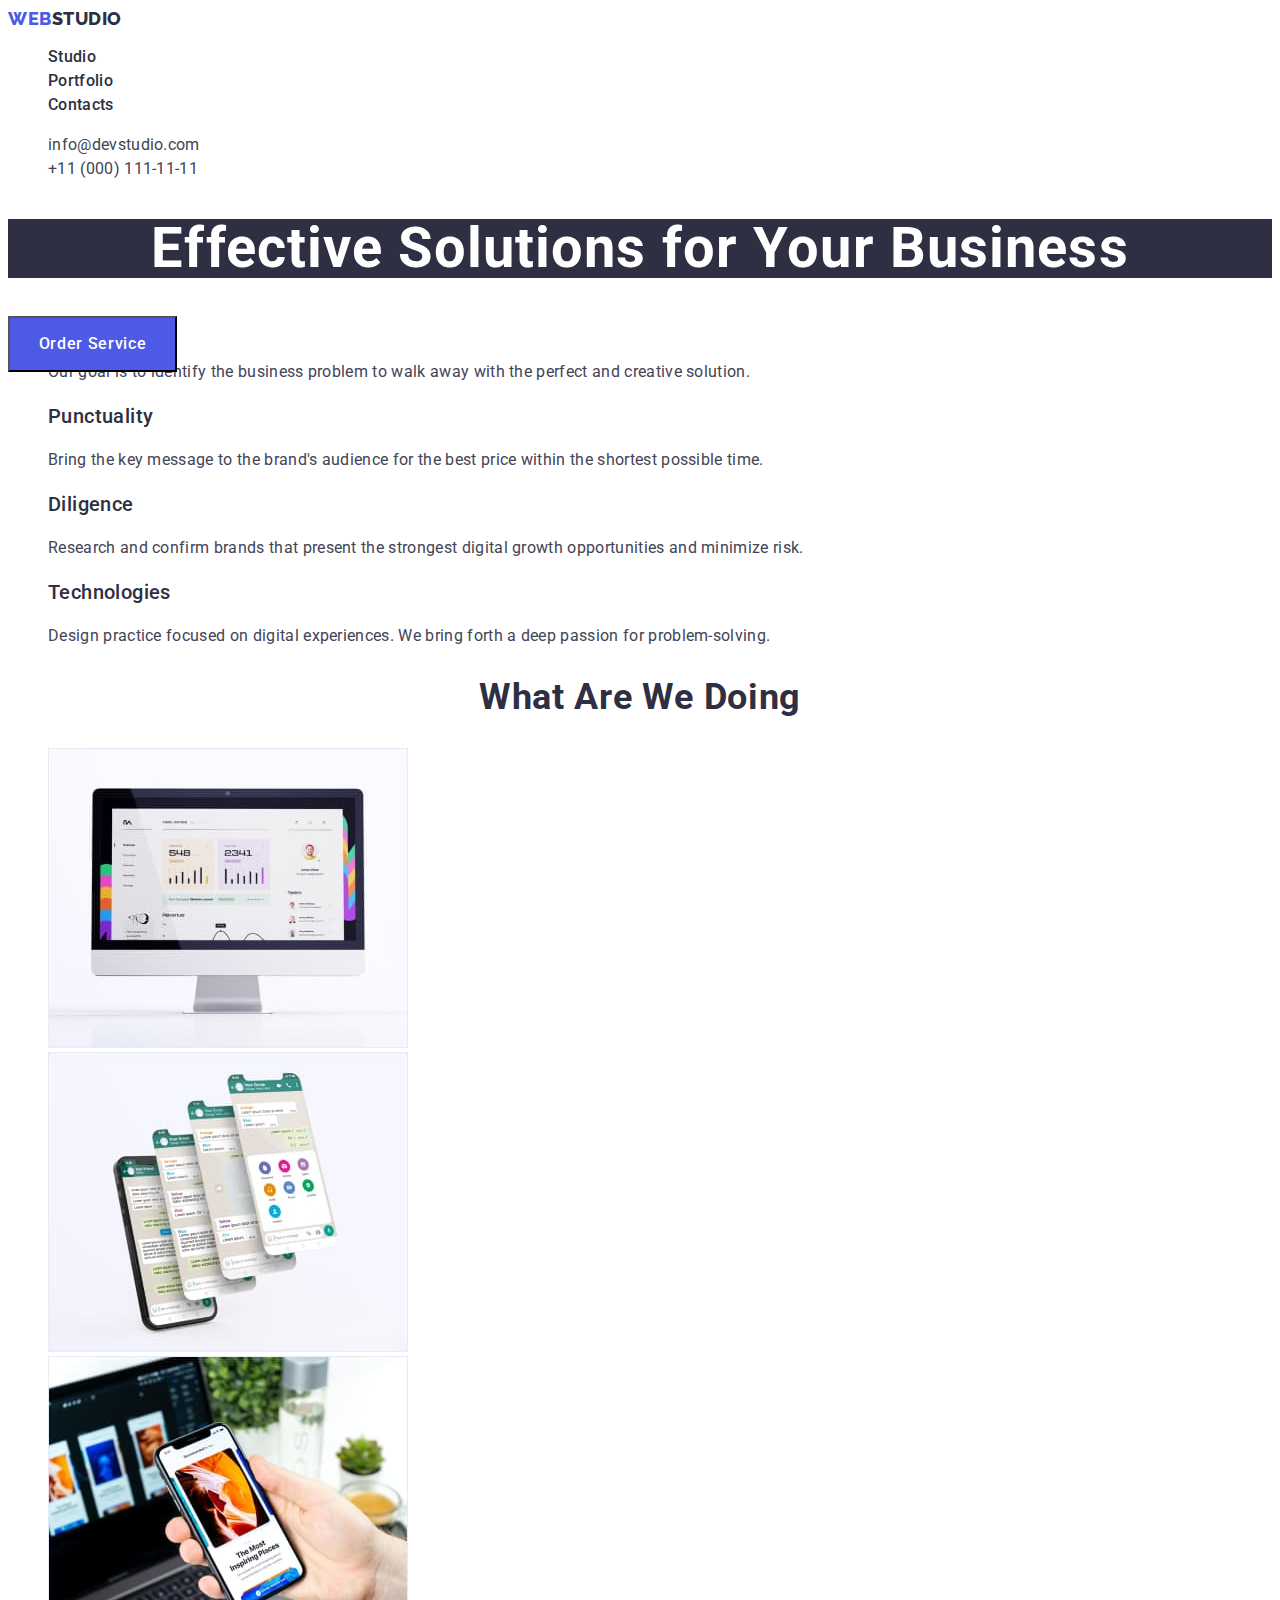
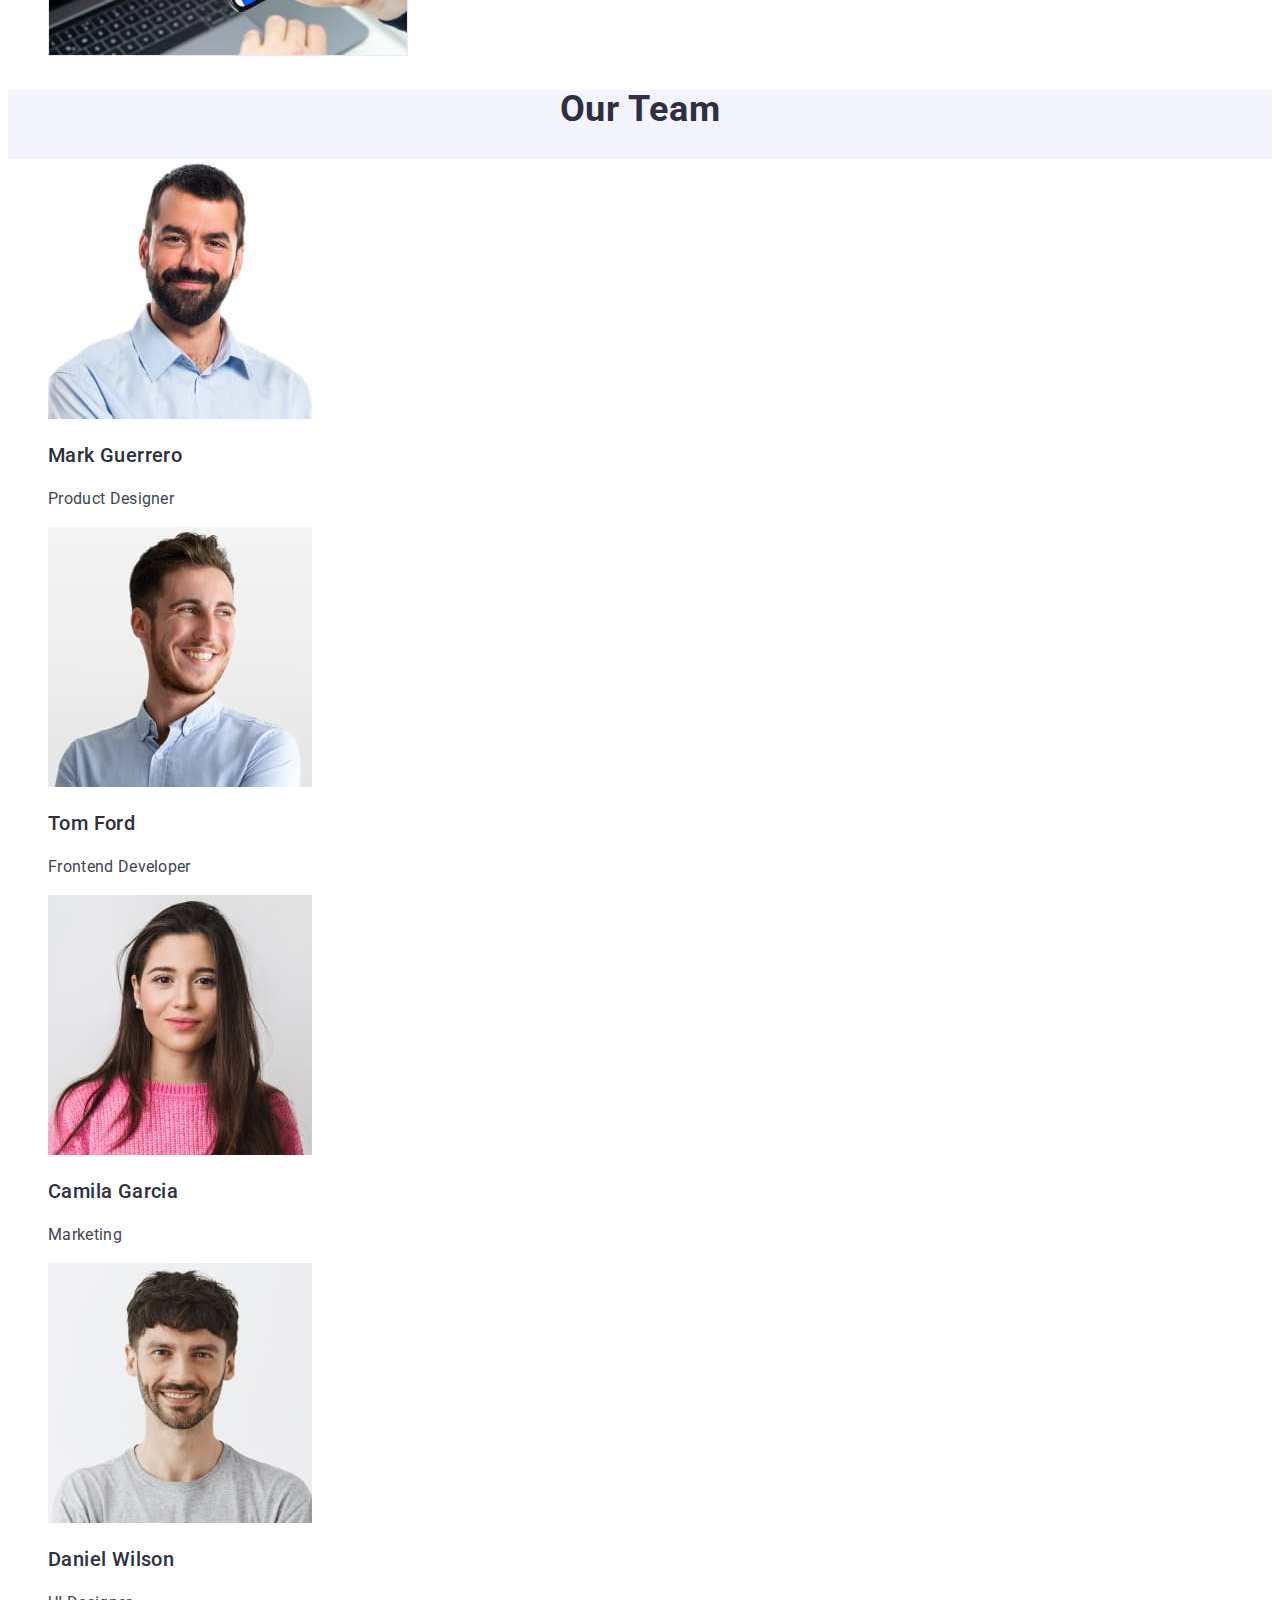
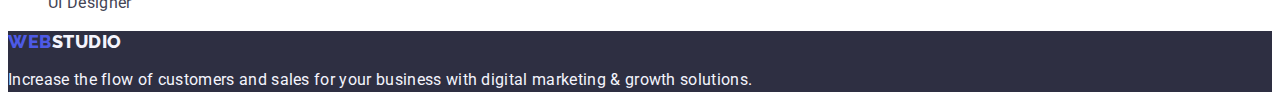
<file: index.html>
<!DOCTYPE html>
<html lang="en">
<head>
    <meta charset="UTF-8">
    <meta http-equiv="X-UA-Compatible" content="IE=edge">
    <meta name="viewport" content="width=device-width, initial-scale=1.0">
    <title>goit-markup-hw-02</title>
    <link rel="preconnect" href="https://fonts.googleapis.com">
    <link rel="preconnect" href="https://fonts.gstatic.com" crossorigin>
    <link href="https://fonts.googleapis.com/css2?family=Roboto:wght@400;500;700&display=swap" rel="stylesheet">
    <link rel="preconnect" href="https://fonts.googleapis.com">
    <link rel="preconnect" href="https://fonts.gstatic.com" crossorigin>
    <link href="https://fonts.googleapis.com/css2?family=Raleway:wght@800&display=swap" rel="stylesheet">
      <link rel="stylesheet" href="./css/styles.css">

</head>

<body class="main-page">
<!--Header-->
<header class="page-header">

<nav class="menu-nav ">

    <a class="logo link "  href="./index.html">Web<span class="logo-text logo-theme-light">Studio</span></a> 
   
    <ul class="menu list">
        <li class="menu-item" >
         <a class="menu-link link" href="./index.html">Studio</a>   
        </li>
        <li class="menu-item">
            <a class="menu-link link"  href="./portfolio.html">Portfolio</a>   
        </li>
        <li class="menu-item">
            <a class="menu-link link" href="">Contacts</a>   
        </li>
    
    </ul> 
</nav>

<address class="page-contact  list ">

    <ul class="contact-list list">
           
        <li class="contact-item list">
            <a class="contact link " href="mailto:info@devstudio.com" >info@devstudio.com</a>  
        </li>
           <li class="contact-item list">
            <a class="contact link" href="tel:+110001111111" >+11 (000) 111-11-11</a> 
           </li>
    </ul>
 </address>
       
        </header>

        <main>
 <!--Hero-->
            <section class="hero">

                <h1 class="hero-text">Effective Solutions for Your Business </h1>

                <button type="button" class="btn"> Order Service</button>
            </section>

   <!--About-->  
       
   <section class="about">

                <h2 class="section-title" hidden > Our Achievements</h2>
                <ul class="about-list list">

                    <li class="about-item">  
                   <h3 class="about-title">Strategy</h3>
                   <p class="about-text" >Our goal is to identify the business
                    problem to walk away with the perfect and creative solution. </p>
                   </li>

                    <li class="about-item">
                    <h3 class="about-title">Punctuality</h3>
    
                     <p class="about-text"> Bring the key message to the brand's audience for the best price within the shortest possible time.</p>
                    </li>

                    <li class="about-item">
                        <h3 class="about-title" > Diligence </h3>
                        <p class="about-text"> Research and confirm brands that present the strongest digital growth opportunities and minimize risk.</p>
                  </li>

                    <li class="about-item">
                        <h3 class="about-title"> Technologies </h3>
                        <p class="about-text">Design practice focused on digital experiences. We bring forth a deep passion for problem-solving.</p>
                  </li>
                </ul>     
           
           
        </section>
        <!--Results-->
        <section class="results">
            <h2 class="section-title"> What are we doing</h2>
            <ul class="results-list list">
     
                <li class="results-item">
                    <img src="./images/card1.img.jpg" alt="programs" width="360" height="300">
                </li>
                <li class="results-item">
                    <img src="./images/card2.img.jpg" alt="application" width="360" height="300">
                </li>
                <li class="results-item">
                    <img src="./images/card3.img.jpg" alt="service" width="360" height="300">
                </li>
             </ul>

        </section>
        <!--Team-->
       <section class="team">
        <h2 class="section-title"> Our Team </h2>
        
            <ul class="team-list list">
            
                <li class="team-item">
                    <img  src="./images/mark.img.jpg" alt="Mark" width="264" height="260">
                    <h3  class="team-name">Mark Guerrero</h3>
                    <p class="team-place">Product Designer</p>
                </li>
                <li class="team-item">
                    <img src="./images/tom.img.jpg" alt="Tom" width="264" height="260">
                    <h3 class="team-name">Tom Ford</h3>
                    <p class="team-place">Frontend Developer</p>
                </li>
                <li class="team-item">
                    <img  src="./images/camila.img.jpg" alt="Camila" width="264" height="260">
                    <h3 class="team-name" > Camila Garcia</h3>
                    <p class="team-place">Marketing</p>
                </li>
                <li class="team-item">
                    <img src="./images/daniel.img.jpg" alt="Daniel" width="264" height="260">
                    <h3 class="team-name">Daniel Wilson</h3>
                    <p class="team-place"> UI Designer </p>
                </li>
             </ul>
    
        
       </section>
     </main>

   
 

    <!--Footer-->
    <footer class="footer">

        <a class="logo link "  href="./index.html">Web<span class="logo-text-footer logo-theme-dark">Studio</span></a> 
        
        <p class="footer-text">Increase the flow of customers and sales for your business with digital marketing & growth solutions. </p>
      
       
      </footer>
    
</body>
</html>
</file>
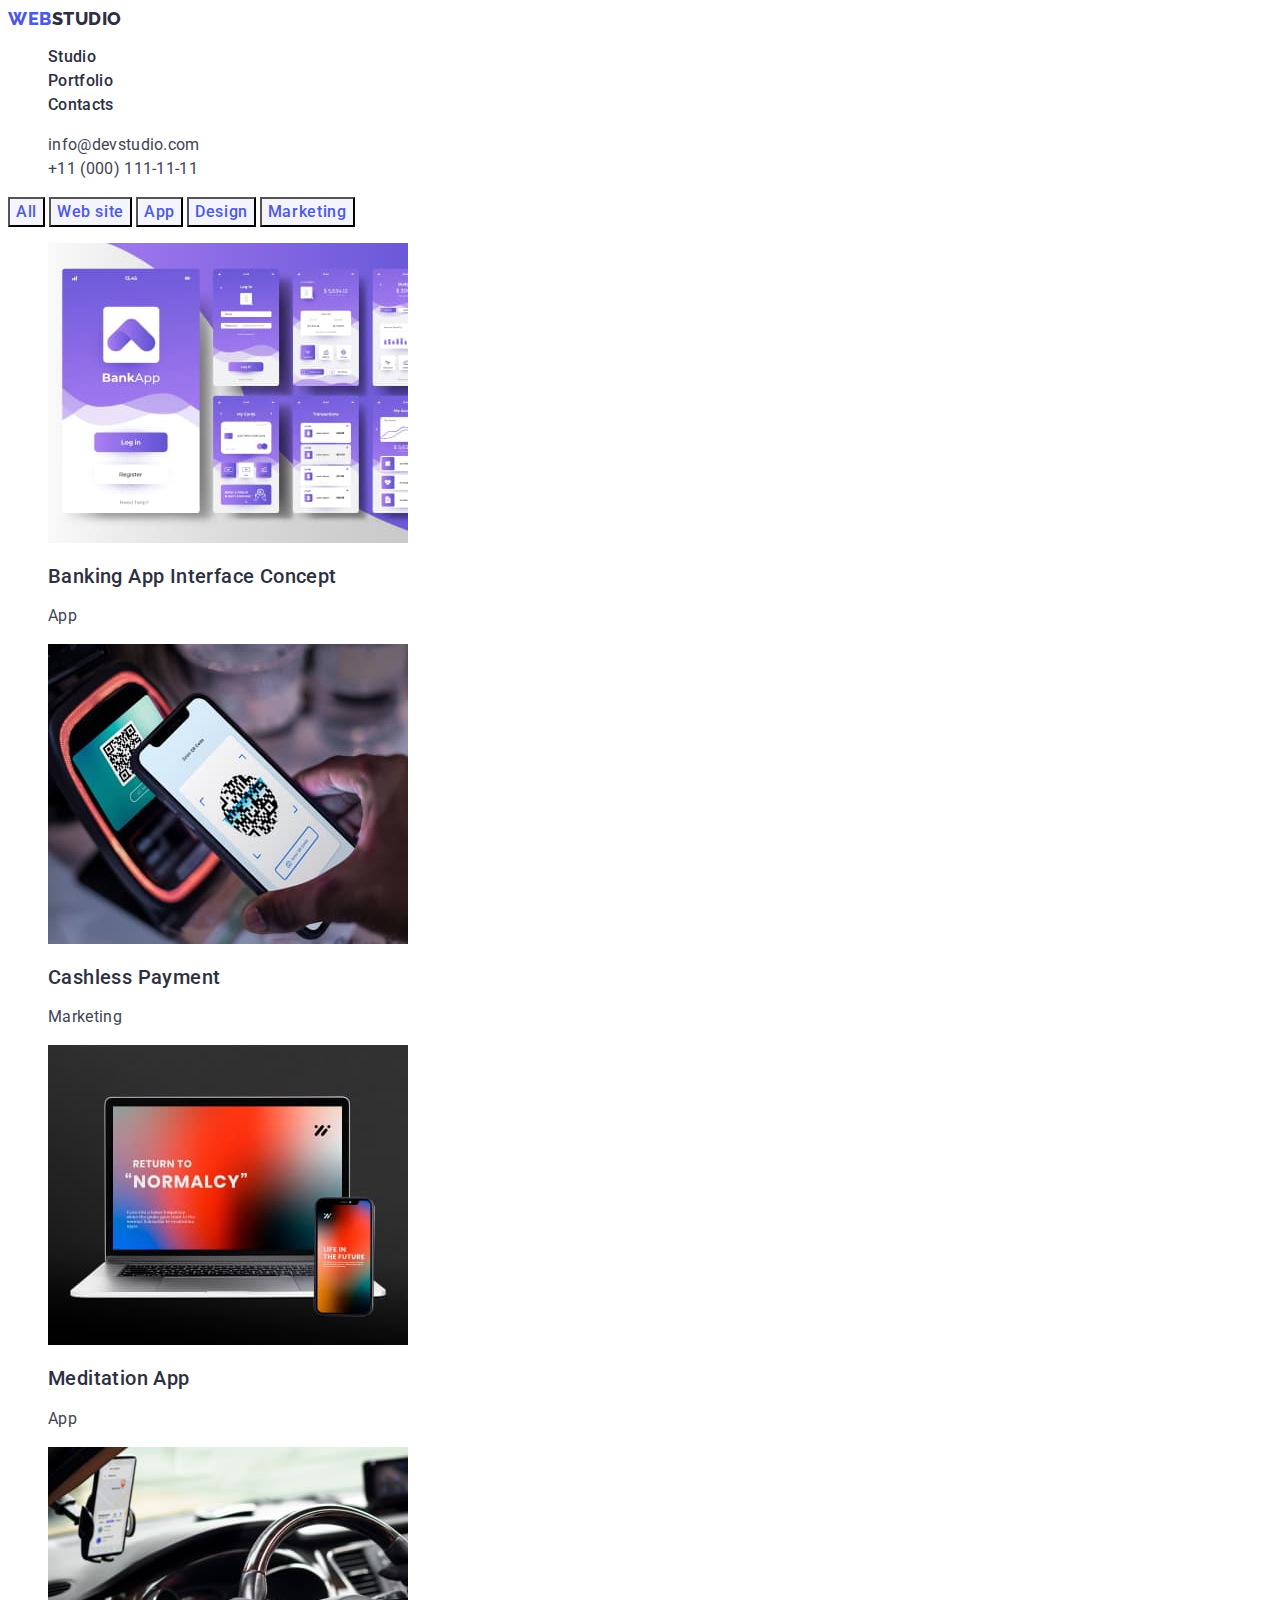
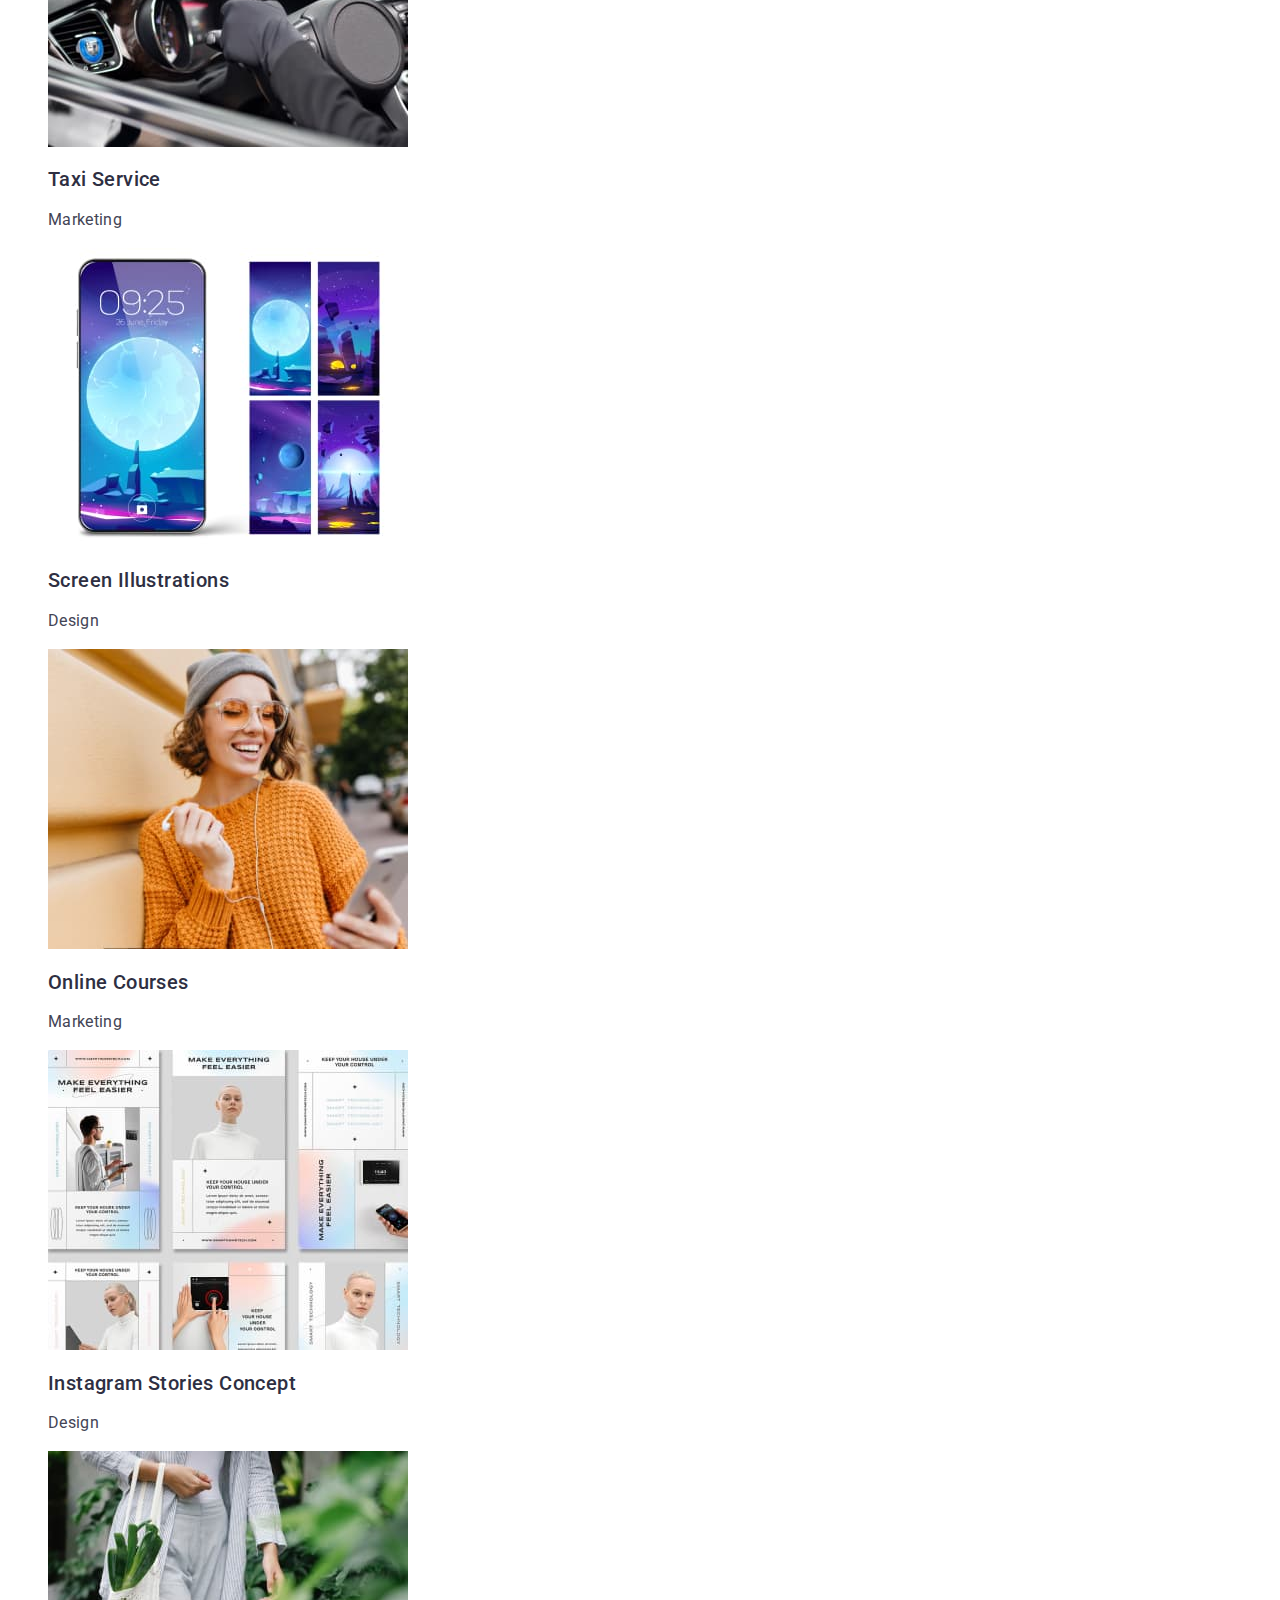
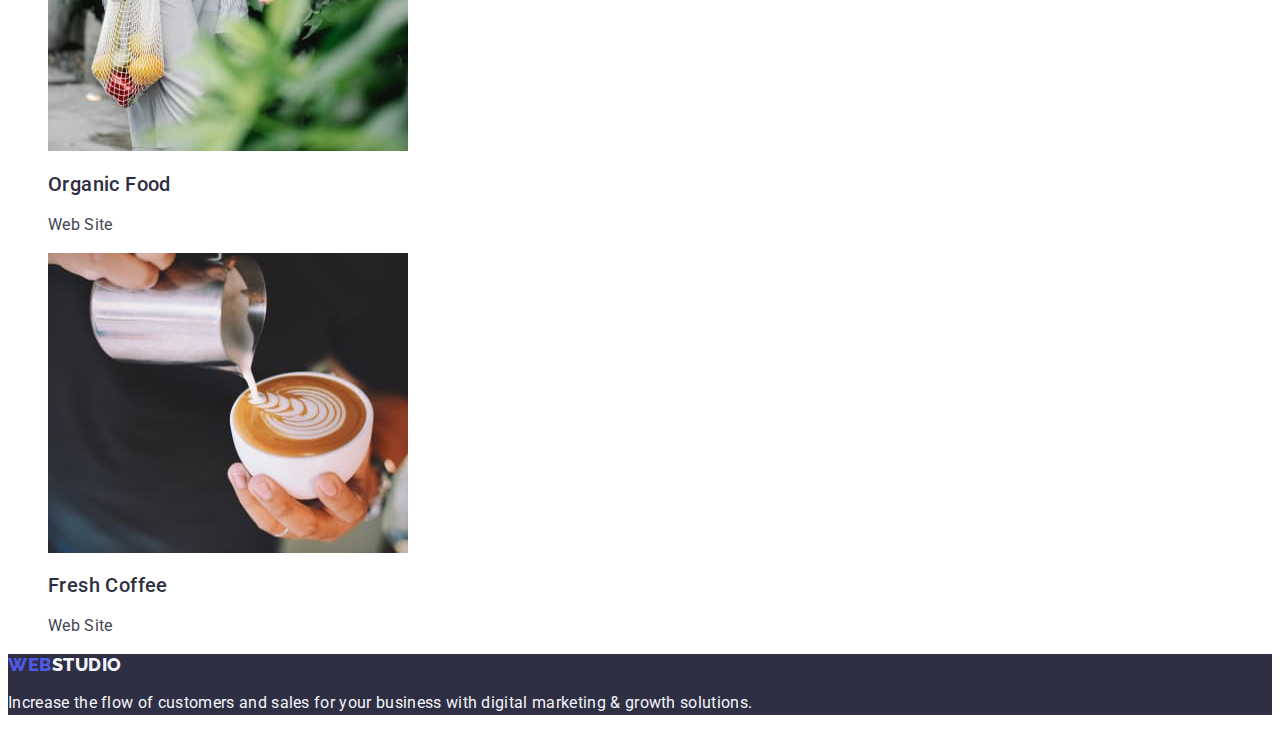
<file: page2.html>
<!DOCTYPE html>
<html lang="en">
<head>
    <meta charset="UTF-8">
    <meta http-equiv="X-UA-Compatible" content="IE=edge">
    <meta name="viewport" content="width=device-width, initial-scale=1.0">
    <title>Portfolio</title>
    <link rel="preconnect" href="https://fonts.googleapis.com">
    <link rel="preconnect" href="https://fonts.gstatic.com" crossorigin>
    <link href="https://fonts.googleapis.com/css2?family=Roboto:wght@400;500;700&display=swap" rel="stylesheet">
    <link rel="preconnect" href="https://fonts.googleapis.com">
    <link rel="preconnect" href="https://fonts.gstatic.com" crossorigin>
    <link href="https://fonts.googleapis.com/css2?family=Raleway:wght@800&display=swap" rel="stylesheet">
      <link rel="stylesheet" href="./css/styles.css">
</head>
<body>
    <!--header-->
    <header class="page-header">
        <nav class="menu-nav ">
            <a class="logo link "  href="./index.html">Web<span class="logo-text logo-theme-light">Studio</span></a>
        <ul class="menu list">
            <li class="menu-item" >
             <a class="menu-link link" href="./index.html">Studio</a>   
            </li>
            <li class="menu-item">
                <a class="menu-link link"  href="./portfolio.html">Portfolio</a>   
            </li>
            <li class="menu-item">
                <a class="menu-link link" href="#">Contacts</a>   
            </li>
        </ul> 
    </nav>
    
     <address class="page-contact ">
        <ul class="contact-list">
               
            <li class="contact-item list">
                <a class="contact link " href="mailto:info@devstudio.com" >info@devstudio.com</a>  
            </li>
               <li class="contact-item list">
                <a class="contact link" href="tel:+110001111111" >+11 (000) 111-11-11</a> 
               </li>
        </ul>
     </address>
   
    </header>

    <main>
    <!--Filters-->
        
            
                <button  type="button" class="button"> All</button>
                 <button  type="button" class="button"> Web site</button>
                <button  type="button" class="button"> App</button>
                <button  type="button" class="button"> Design</button>
                <button  type="button" class="button"> Marketing</button>
                
       
      

        <!--Row1-->
            <section class="row">
            <h1 class=" hidden">Portfolio</h1>
            <ul class="row-list list">
                <li class="row-item link">
                    <img src="./images/row1-card1.img.jpg" alt="Banking" width="360" height="300">
                  <h2 class="row-title">Banking App Interface Concept</h2>
                  <p class="row-place">App</p>
                </li>
                <li class="row-item">  <img src="./images/row1-card2.img.jpg" alt="Payment" width="360" height="300">
                    <h2 class="row-title">Cashless Payment</h2>
                    <p class="row-place">Marketing</p></li>
                <li class="row-item">  <img src="./images/row1-card3.img.jpg" alt="Meditation" width="360" height="300">
                    <h2 class="row-title">Meditation App</h2>
                    <p class="row-place">App</p></li>
                
            </ul>
       
        <!--Row2-->
        
            <ul class="row-list list">
                <li class="row-item">
                    <img src="./images/row2-card1.img.jpg" alt="Taxi" width="360" height="300">
                  <h2 class="row-title">Taxi Service</h2>
                  <p class="row-place">Marketing</p>
                </li>
                <li class="row-item">  <img src="./images/row2-card2.img.jpg" alt="Screen" width="360" height="300">
                    <h2 class="row-title">Screen Illustrations</h2>
                    <p class="row-place">Design</p></li>
                <li class="row-item">  <img src="./images/row2-card3.img.jpg" alt="Courses" width="360" height="300">
                    <h2 class="row-title">Online Courses</h2>
                    <p class="row-place">Marketing </p>
                </li>
                
            </ul>
      
        <!--Row3-->
    
            <ul class="row-list list">
                <li class="row-item">
                    <img src="./images/row3-card1.img.jpg" alt="Stories" width="360" height="300">
                  <h2 class="row-title">Instagram Stories Concept</h2>
                  <p class="row-place">Design</p>
                </li>
                <li class="row-item">  <img src="./images/row3-card2.img.jpg" alt="Food" width="360" height="300">
                    <h2 class="row-title">Organic Food</h2>
                    <p class="row-place">Web Site</p></li>
                <li class="row-item">  <img src="./images/row3-card3.img.jpg" alt="Coffe" width="360" height="300">
                    <h2 class="row-title">Fresh Coffee</h2>
                    <p class="row-place">Web Site </p>
                </li>
                
            </ul>
        </section>

    </main>
    <!--Footer-->
    <footer class="footer">

        
        <a class="logo link "  href="./index.html">Web<span class="logo-text-footer logo-theme-dark">Studio</span></a> 
        
        
        <p class="footer-text">Increase the flow of customers and sales for your business with digital marketing & growth solutions. </p>
  </footer>
</body>
</html>
</file>
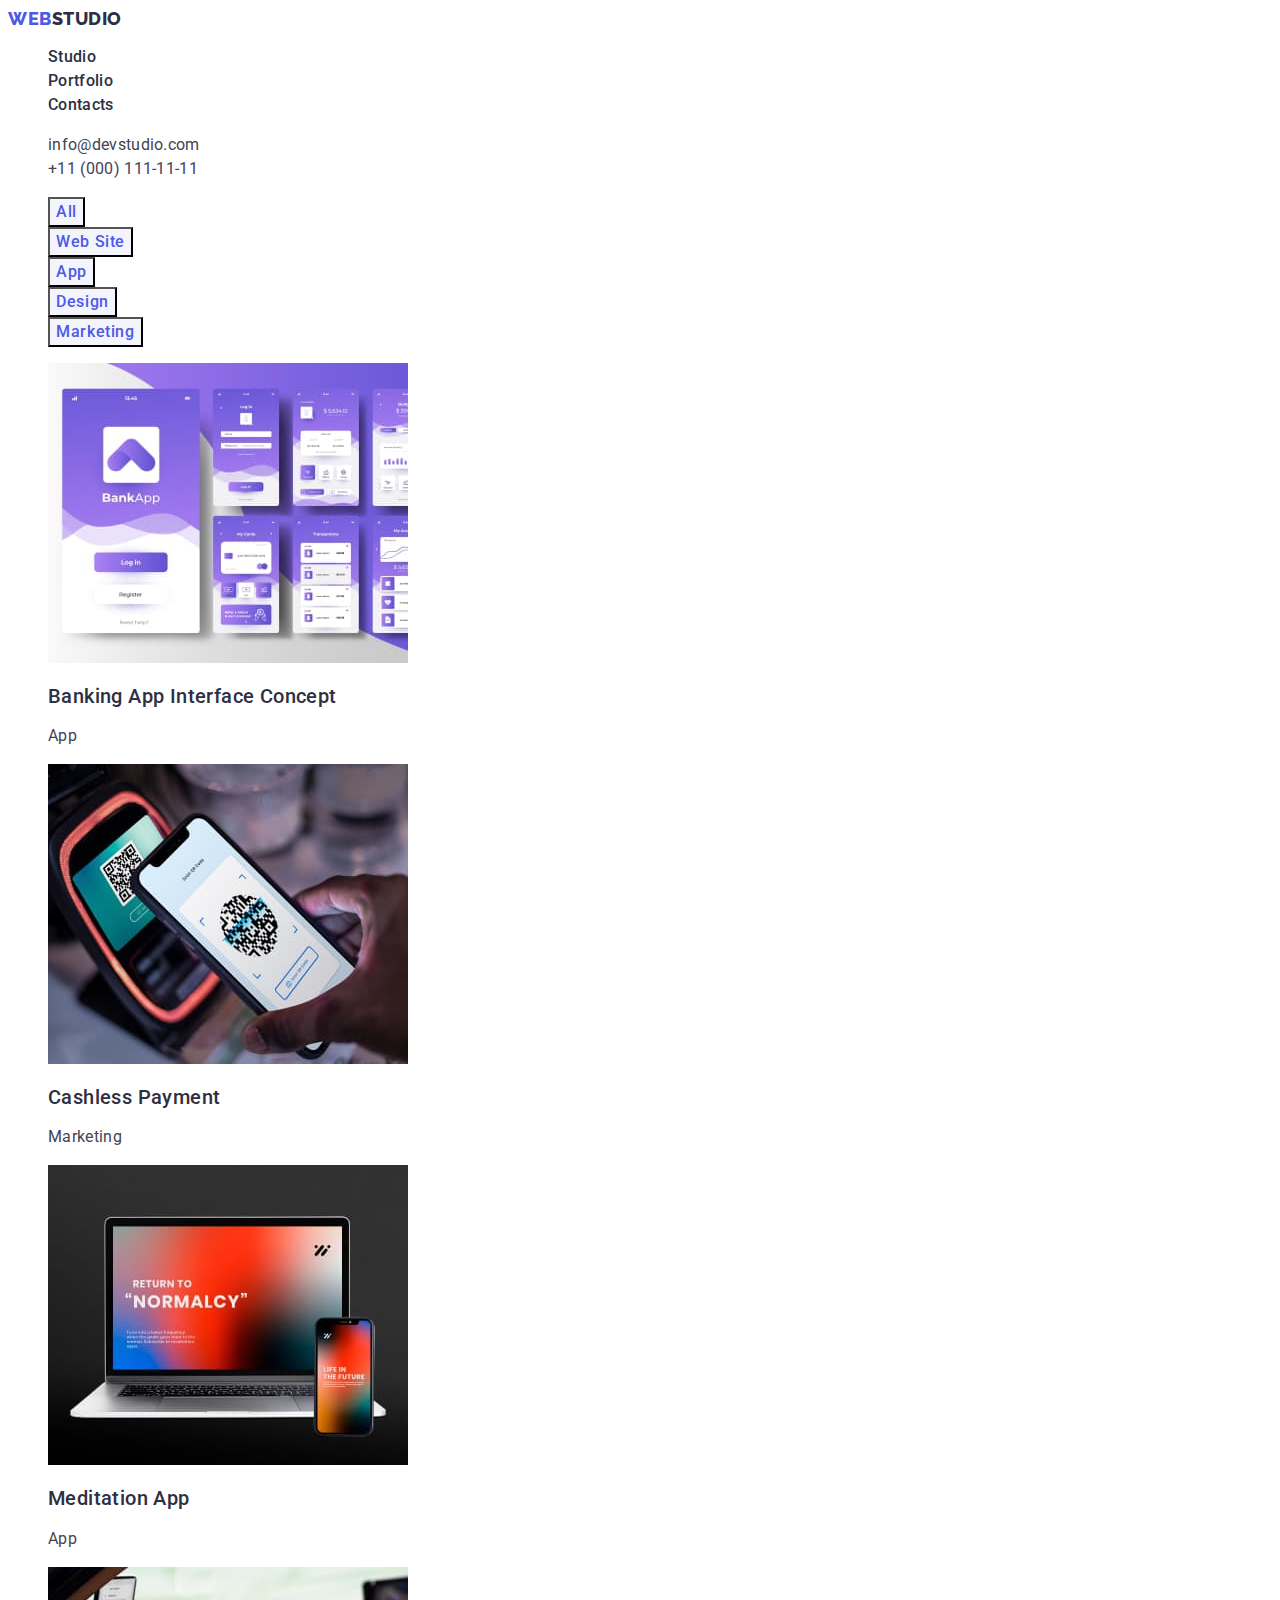
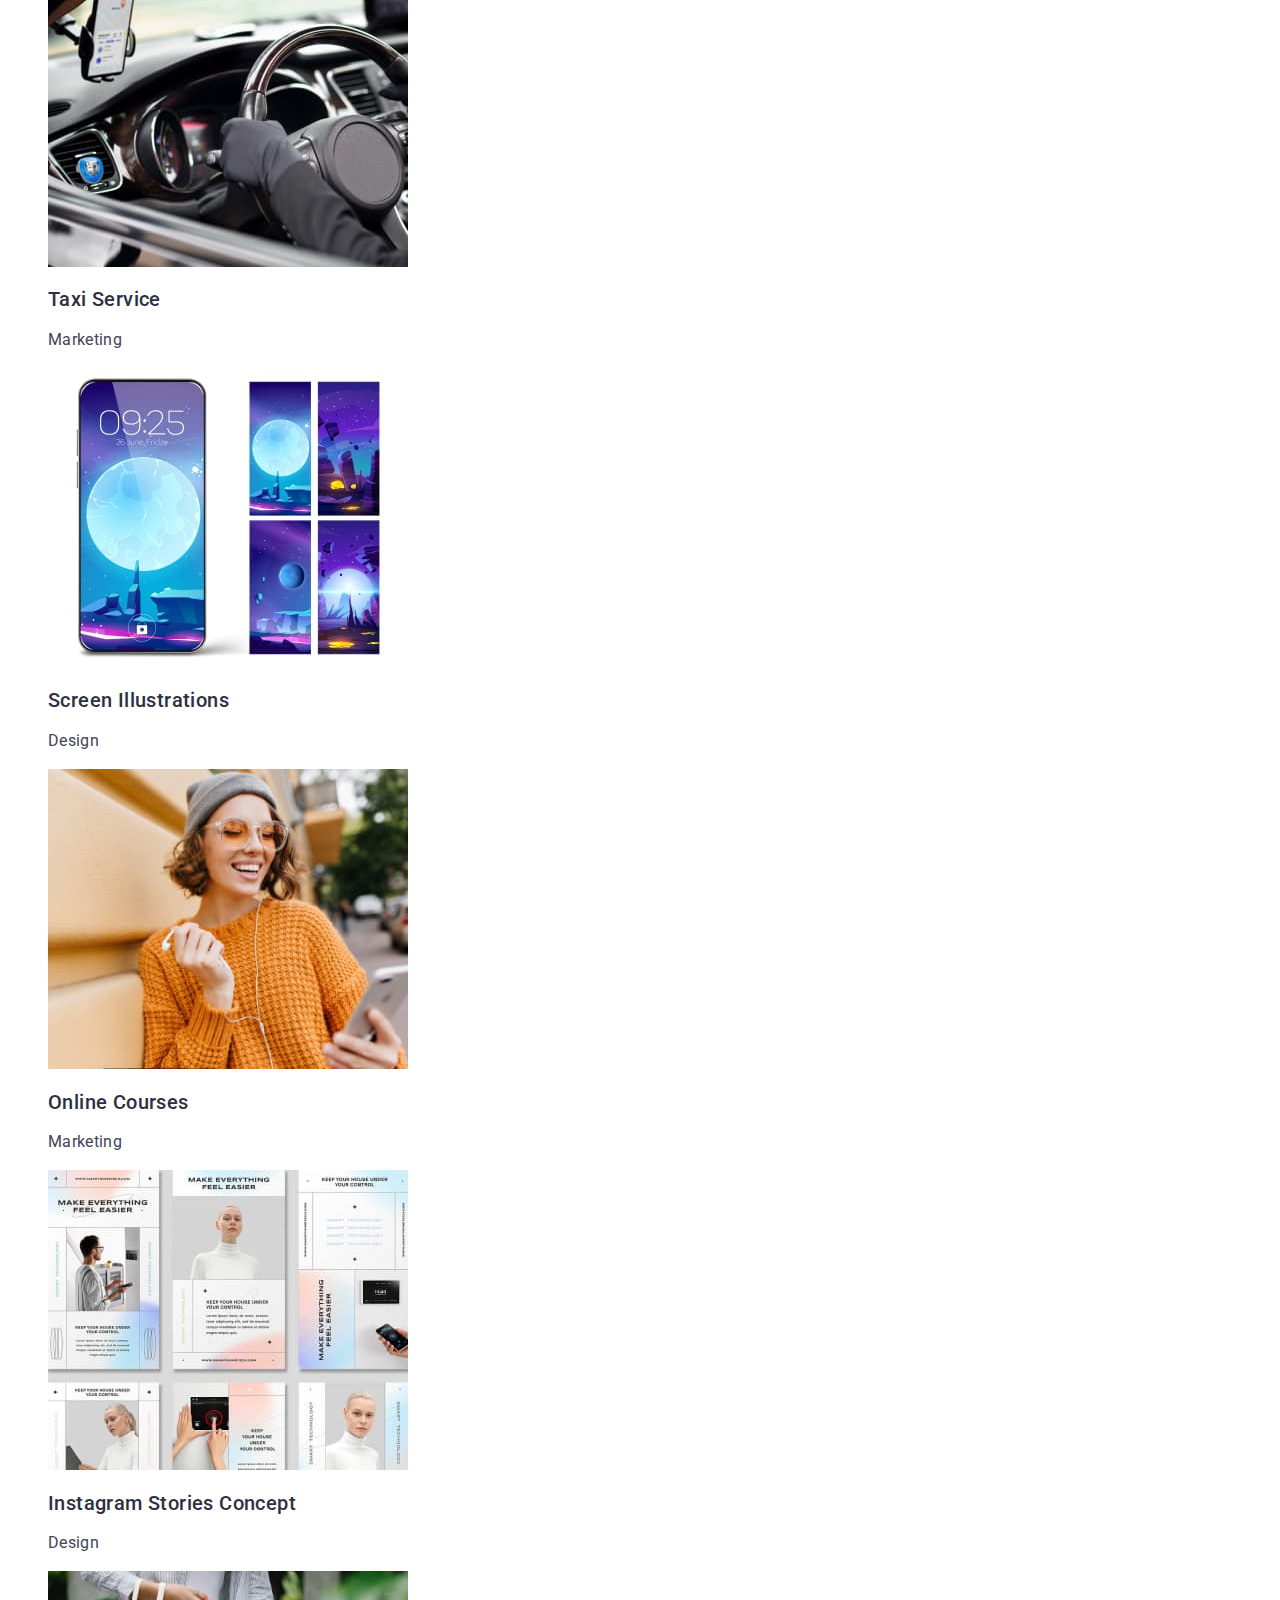
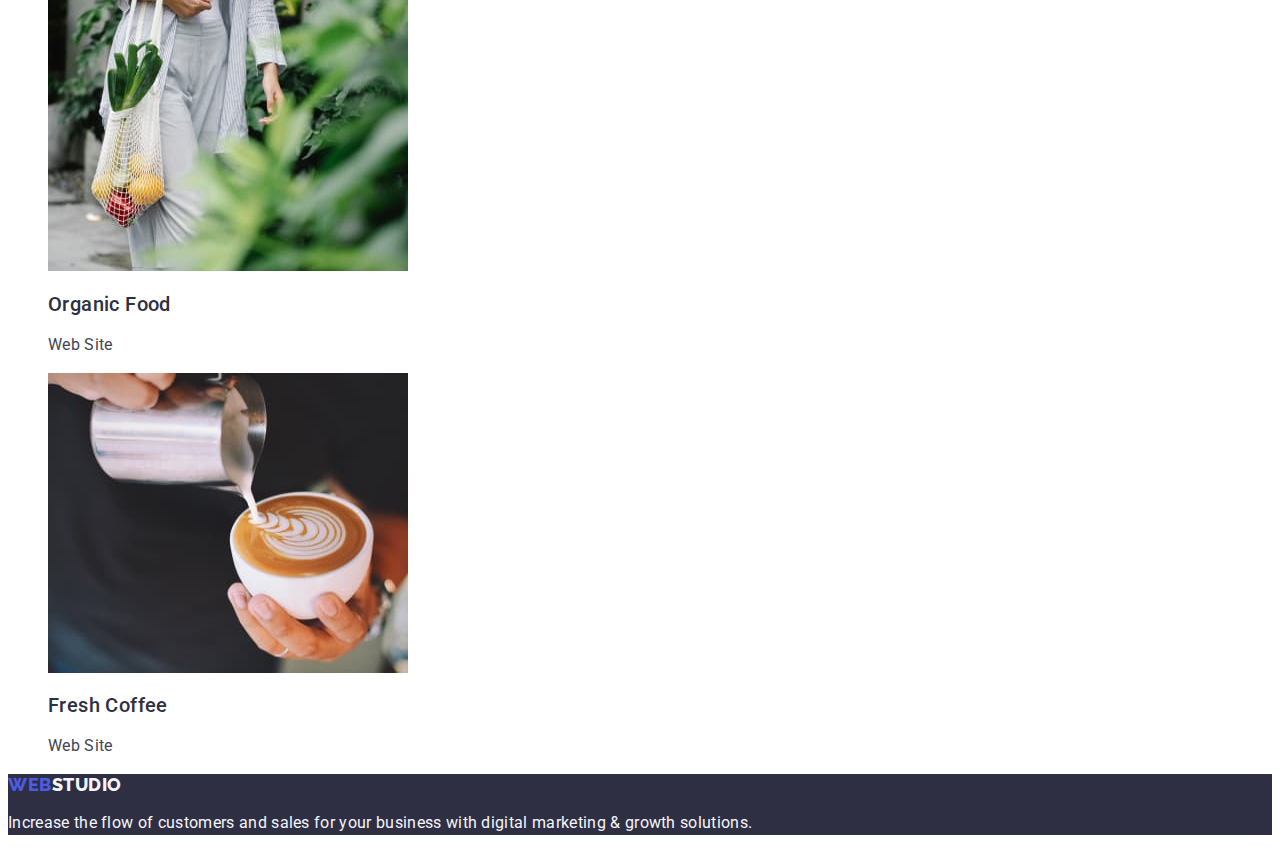
<file: portfolio.html>
<!DOCTYPE html>
<html lang="en">
<head>
    <meta charset="UTF-8">
    <meta http-equiv="X-UA-Compatible" content="IE=edge">
    <meta name="viewport" content="width=device-width, initial-scale=1.0">
    <title>Portfolio</title>
    <link rel="preconnect" href="https://fonts.googleapis.com">
    <link rel="preconnect" href="https://fonts.gstatic.com" crossorigin>
    <link href="https://fonts.googleapis.com/css2?family=Roboto:wght@400;500;700&display=swap" rel="stylesheet">
    <link rel="preconnect" href="https://fonts.googleapis.com">
    <link rel="preconnect" href="https://fonts.gstatic.com" crossorigin>
    <link href="https://fonts.googleapis.com/css2?family=Raleway:wght@800&display=swap" rel="stylesheet">
      <link rel="stylesheet" href="./css/styles.css">
</head>
<body>
    <!--header-->
    <header class="page-header">
        <nav class="menu-nav ">
            <a class="logo link "  href="./index.html">Web<span class="logo-text logo-theme-light">Studio</span></a>
        <ul class="menu list">
            <li class="menu-item" >
             <a class="menu-link link" href="./index.html">Studio</a>   
            </li>
            <li class="menu-item">
                <a class="menu-link link"  href="./portfolio.html">Portfolio</a>   
            </li>
            <li class="menu-item">
                <a class="menu-link link" href="">Contacts</a>   
            </li>
        </ul> 
    </nav>
    
     <address class="page-contact list ">
        <ul class="contact-list list">
               
            <li class="contact-item list">
                <a class="contact link " href="mailto:info@devstudio.com" >info@devstudio.com</a>  
            </li>
               <li class="contact-item list">
                <a class="contact link" href="tel:+110001111111" >+11 (000) 111-11-11</a> 
               </li>
        </ul>
     </address>
   
    </header>

    <main>
    <!--Filters-->
        
            
             <section class="row">
                <h1 hidden>Portfolio</h1>
<ul class="filter-list list">
    <li class="filter-item">
        <button  type="button" class="button"> All</button>
    </li>
    <li class="filter-item">
        <button  type="button" class="button"> Web Site</button>
    </li>
    <li class="filter-item">
        <button  type="button" class="button"> App</button>
    </li>
    <li class="filter-item">
        <button  type="button" class="button"> Design</button>
    </li>
    <li class="filter-item">
        <button  type="button" class="button"> Marketing</button>
                
    </li>
    
</ul>
        <!--Row-->          
            <ul class="row-list  link list">
                <li class="row-item ">
                    <a href="" class="link"> 
                    <img  src="./images/row1card1.jpg" alt="Banking" width="360" height="300">
                     <h2 class="row-title">Banking App Interface Concept</h2>
                     <p class="row-place">App</p></a>
                </li>

                <li class="row-item">
                    <a href=" "  class="link"> 
                    <img src="./images/row1card2.jpg" alt="Payment" width="360" height="300">
                    <h2 class="row-title">Cashless Payment</h2>
                    <p class="row-place">Marketing</p></a>
                </li>

                <li class="row-item">
                    <a href="" class="link"> 
                   <img src="./images/row1card3.jpg" alt="Meditation" width="360" height="300">
                    <h2 class="row-title">Meditation App</h2>
                    <p class="row-place">App</p></a>
                </li>
          
                <li class="row-item link">
                    <a href="" class="link"> 
                    <img src="./images/row2card1.jpg" alt="Taxi" width="360" height="300">
                    <h2 class="row-title">Taxi Service</h2>
                    <p class="row-place">Marketing</p></a>
                </li>

                <li class="row-item">
                    <a href="" class="link"> 
                   <img src="./images/row2card2.jpg" alt="Screen" width="360" height="300">
                    <h2 class="row-title">Screen Illustrations</h2>
                    <p class="row-place">Design</p></a>
                </li>

                <li class="row-item">
                    <a href="" class="link"> 
                   <img src="./images/row2card3.jpg" alt="Courses" width="360" height="300">
                    <h2 class="row-title">Online Courses</h2>
                    <p class="row-place">Marketing </p></a>
                </li>
                
                <li class="row-item link">
                    <a href="" class="link"> 
                    <img src="./images/row3card1.jpg" alt="Stories" width="360" height="300">
                    <h2 class="row-title">Instagram Stories Concept</h2>
                    <p class="row-place">Design</p></a>
                </li>

                <li class="row-item"> 
                    <a href="" class="link"> 
                     <img src="./images/row3card2.jpg" alt="Food" width="360" height="300">
                    <h2 class="row-title">Organic Food</h2>
                    <p class="row-place">Web Site</p></a>
                </li>

                <li class="row-item"> 
                    <a href="" class="link"> 
                     <img src="./images/row3card3.jpg" alt="Coffe" width="360" height="300">
                    <h2 class="row-title">Fresh Coffee</h2>
                    <p class="row-place">Web Site </p></a>
                </li>
                
            </ul>
        </section>

    </main>
    <!--Footer-->
    <footer class="footer">

        
        <a class="logo link "  href="./index.html">Web<span class="logo-text-footer logo-theme-dark">Studio</span></a> 
        
        
        <p class="footer-text">Increase the flow of customers and sales for your business with digital marketing & growth solutions. </p>
  </footer>
</body>
</html>
</file>
<file: css/styles.css>
:root{

}
body{
    font-family: 'Roboto' ,  sans-serif;
    color:  #434455 ;
}
.list {
    list-style: none;
}
.link {
    text-decoration:none ;
}
.main-page{
background: #FFFFFF;

}
/*--Header--*/
.page-header{

   
}
.logo{  
    font-family: 'Raleway', sans-serif;
    font-style: normal;
    font-weight: 800;
    font-size: 18px;
    line-height: 1.17;
     letter-spacing: 0.03em;
    text-transform: uppercase;
    color: #4D5AE5;  
}
.logo-text{
    font-family: 'Raleway', sans-serif;
    font-style: normal;
    font-weight: 800;
    font-size: 18px;
    line-height: 1.17;
   
 
    letter-spacing: 0.03em;
    text-transform: uppercase;
  
    color: #2E2F42; 
}

.logo-theme-dark{
    color: #F4F4FD;
}
.logo-theme-light{
    color: #2E2F42;
}

.menu-nav:hover{
color: #404bbf;  
  
}
.menu-nav:focus{
    color: #404bbf; 
}
.menu-list{

}  
.menu-item{
    font-weight: 500;
    font-size: 16px;
    line-height: 1.5;
    letter-spacing: 0.02em;
    color: #2E2F42;

}
.menu-item:hover{
    color: #404bbf;
}
.menu-item:focus{
    color: #404bbf;   
}

.menu-link{
    color: #2E2F42;
    font-family: "Roboto", sans-serif;
    font-style: normal;
    font-weight: 500;
    font-size: 16px;
    line-height: 1.5;
    letter-spacing: 0.02em;
    text-decoration:none ;
   
}
.menu-link:hover{
    color: #404bbf;
}
.menu-link:focus{
    color: #404bbf;   
}
.page-contact {
    font-family: "Roboto", sans-serif;
    font-style: normal;
    font-weight: 400;
    font-size: 16px;
    line-height: 1.5;
    list-style: none;
    
    letter-spacing: 0.02em;
    color: #434455;
}
.contact-list{
    list-style: none;
}
.contact {
    color: #434455;
}

.contact-item{
    color: #434455;   
    font-family: "Roboto", sans-serif;
    font-style: normal;
    font-weight: 400;
    font-size: 16px;
    line-height: 1.5;
    letter-spacing: 0.02em;
}
.contact:hover{
    color: #404bbf;
}
.contact:focus{
    color: #404bbf ;
}
.btn{
font-family: 'Roboto', sans-serif;
font-weight: 500;
position: absolute;
font-size: 16px;
line-height: 1.5;
letter-spacing: 0.04em ;
color: #ffffff;
width: 169px;
height: 56px;
background-color: #4D5AE5;
cursor: pointer ;

}
.btn:hover{
    background-color: #404BBF; 
}
.btn:focus{
    background-color: #404BBF;
}
/*--Hero--*/
.hero{
    background: #2E2F42;

}
.hero-text{
    
color: #FFFFFF;
font-family: "Roboto", sans-serif;
font-style: normal;
font-weight: 700;
font-size: 56px;
line-height: 1.07;
text-align: center;
letter-spacing: 0.02em;
}
/*--About--*/
.about {

}
.section-title {
    font-family: "Roboto", sans-serif;
    font-style: normal;
    font-weight: 700;
    font-size: 36px;
    line-height:1.11;
    text-align: center;
    text-transform: capitalize;
  
    letter-spacing: 0.02em;
  
    color: #2E2F42;
}
.hidden {
    position: absolute;
    width: 1px;
    height: 1px;
    margin: -1px;
    border: 0;
    padding: 0;
    white-space: nowrap;
    clip-path: inset(100%);
    clip: rect(0 0 0 0);
    overflow: hidden;
  }
.about-title {
    font-family: "Roboto", sans-serif;
font-style: normal;
font-weight: 500;
font-size: 20px;
line-height: 1.2;
letter-spacing: 0.02em;
color: #2E2F42;
}

.about-list{

}
.about-item {

}
.about-text{
    font-family: "Roboto", sans-serif;
font-style: normal;
font-weight: 400;
font-size: 16px;
line-height: 1.5;
letter-spacing: 0.02em;

color: #434455;

}
/*--Results--*/
.results-list{

}
.results-item{

}
/*--Team--*/
.team{
 background-color: #F4F4FD ;
}
.team-list{
background-color: #FFFFFF;
}
.team-item{
    background-color: #FFFFFF;
}
.team-name {
    font-family: "Roboto", sans-serif;
font-style: normal;
font-weight: 500;
font-size: 20px;
line-height:1.2;

letter-spacing: 0.02em;
color: #2E2F42;
}
.team-place {
    font-family: "Roboto", sans-serif;
    font-style: normal;
    font-weight: 400;
    font-size: 16px;
    line-height: 1.5;
    letter-spacing: 0.02em;
    
    color: #434455;
}
/* Footer */
.footer {
    background: #2E2F42;
}
.footer-text {
    font-family: "Roboto", sans-serif;
font-style: normal;
font-weight: 400;
font-size: 16px;
line-height: 1.5;
letter-spacing: 0.02em;
color: #F4F4FD;
}
.logo-text-footer{
    color: #f4f4fd;
}
/*--Portfolio--*/
/*--Filters--*/
.filter-list{

}
.filter-item{

}
.button{
font-family: "Roboto", sans-serif;
font-weight: 500; 
font-size: 16px;
line-height: 1.5;
letter-spacing: 0.04em;
color: #4d5ae5 ;
background-color:#F4F4FD ;
cursor: pointer ;

}
.button:hover{
    color: #FFFFFF;
    background-color: #404BBF;
}
.button:focus{
    color: #FFFFFF;
    background-color: #404BBF;
}
/*-Row-*/
.row-list{
 list-style: none;
 text-decoration: none
}
.row-item{
    text-decoration: none 
}
.row-title{
color: #2E2F42;
font-family: 'Roboto';
font-style: Medium;
font-weight: 500;
font-size: 20px;
line-height: 1.2;
letter-spacing: 0.02em;
}
.row-place{
color: #434455;
font-family: "Roboto", sans-serif;
font-weight: 400;
font-size: 16px;
line-height: 1.5;
letter-spacing: 0.02em ;
}
</file>
